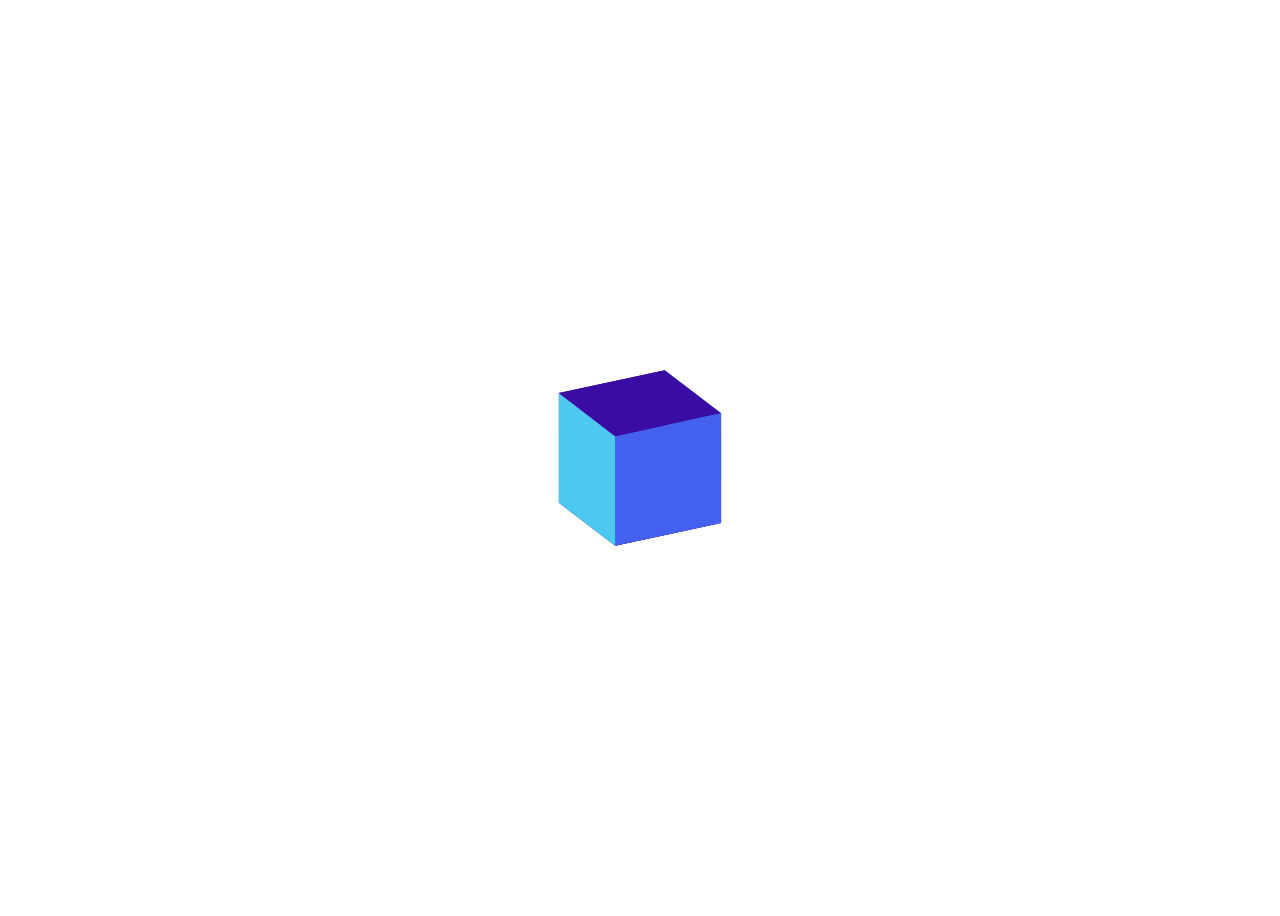
<file: templates/index1.html>
<!DOCTYPE html>
<html lang="en">
<head>
    <meta charset="UTF-8">
    <meta http-equiv="X-UA-Compatible" content="IE=edge">
    <meta name="viewport" content="width=device-width, initial-scale=1.0">
    <title>Cyber Bot Demons</title>
    <style>
       *,
*:after,
*:before {
	box-sizing: border-box;
	transform-style: preserve-3d;
}

body {
	display: grid;
	place-items: center;
	min-height: 100vh;
	font-family:  'Google Sans', sans-serif, system-ui;
}

:root {
	--size: 120;
	--coefficient: 1px;
	--timeline: 2.6s;
	--delay: 0.65s;
  --rotation-y: -24;
  --rotation-x: 28;
  --color-one: #3a0ca3;
  --color-two: #4361ee;
  --color-three: #4cc9f0;
}

.scene {
  position: relative;
  transform: translate3d(0, 0, 100vmin) rotateX(calc(var(--rotation-y, 0) * 1deg)) rotateY(calc(var(--rotation-x, 0) * 1deg)) rotateX(0deg);
}

body {
	transform-origin: 50% 50%;
	animation: scale var(--timeline) var(--delay) infinite linear;
}

@keyframes scale {
  0%, 10% {
    transform: scaleX(1) scaleY(1);
  }
	35%, 100% {
		transform: scaleX(0.5) scaleY(0.5);
	}
}

.shadow {
	width: calc(var(--size) * var(--coefficient));
	position: absolute;
	bottom: 0;
	aspect-ratio: 1;
	transform-origin: 50% 50%;
	background: hsl(210 80% 50% / 0.2);
	transform: rotateX(90deg) translate3d(0, 0, calc((var(--size) * (var(--coefficient) * -0.5)) - 1px)) scale(0.96);
	animation: squish-squosh var(--timeline) var(--delay) infinite, fade var(--timeline) var(--delay) infinite;
	background: black;
}

.loader {
	--depth: var(--size);
	--color: var(--color-one, #8338EC);
	width: calc(var(--depth) * var(--coefficient));
	aspect-ratio: 1;
	transform-origin: 50% 50%;
	animation: squish-squosh var(--timeline) var(--delay) infinite;
}

.spinner {
	animation: spin var(--timeline) var(--delay) infinite;
}

.jumper {
	animation: jump var(--timeline) var(--delay) infinite;
}

@keyframes squish-squosh {
	0%, 50%, 60% {
		scale:  1 1 1;
	}
	10%, 35% {
		scale: 1.2 0.8 1.2;
	}
	25% {
		scale: 0.8 1.2 0.8;
	}
	70% {
		scale: 1 1 2;
	}
	80% {
		scale: 2 1 2;
	}
	90%, 100% {
		scale: 2 2 2;
	}
}


@keyframes fade {
	0%, 10%, 40%, 50%, 60%, 100% {
		opacity: 1;
	}
	25% {
		opacity: 0.5;
	}
}

@keyframes spin {
	0%, 10% { rotate: 0deg; }
	30%, 100% { rotate: -360deg; }
}
@keyframes jump {
	0%, 10%, 35%, 50% {
		translate: 0 0;
	}
	25% {
		translate: 0 -150%;
	}
}

/* Cuboid boilerplate code */
.cuboid {
  width: 100%;
  height: 100%;
  position: relative;
}
.cuboid__side {
  background: var(--color);
  position: absolute;
}
.cuboid__side:nth-of-type(1) {
  --b: 1.1;
  height: calc(var(--depth, 20) * var(--coefficient));
  width: 100%;
  top: 0;
  transform: translate(0, -50%) rotateX(90deg);
}
.cuboid__side:nth-of-type(2) {
  --b: 0.9;
  --color: var(--color-three, #FF006E);
  height: 100%;
  width: calc(var(--depth, 20) * var(--coefficient));
  top: 50%;
  right: 0;
  transform: translate(50%, -50%) rotateY(90deg);
}
.cuboid__side:nth-of-type(3) {
  --b: 1;
  width: 100%;
  height: calc(var(--depth, 20) * var(--coefficient));
  bottom: 0;
  transform: translate(0%, 50%) rotateX(90deg);
}
.cuboid__side:nth-of-type(4) {
  --b: 1;
  --color: var(--color-three, #FF006E);
  height: 100%;
  width: calc(var(--depth, 20) * var(--coefficient));
  left: 0;
  top: 50%;
  transform: translate(-50%, -50%) rotateY(90deg);
}
.cuboid__side:nth-of-type(5) {
  --b: 1;
  --color: var(--color-two, #3A86EF);
  height: 100%;
  width: 100%;
  transform: translate3d(0, 0, calc(var(--depth, 20) * (var(--coefficient) * 0.5)));
  top: 0;
  left: 0;
}
.cuboid__side:nth-of-type(6) {
  --b: 1.2;
  height: 100%;
  width: 100%;
  transform: translate3d(0, 0, calc(var(--depth, 20) * (var(--coefficient) * -0.5))) rotateY(180deg);
  top: 0;
  left: 0;
}
    </style>
</head>
<body>
    <div class="scene">
        <div class="shadow"></div>
        <div class="jumper">
          <div class="spinner">
            <div class="scaler">
              <div class="loader">
                <div class="cuboid">
                  <div class="cuboid__side"></div>
                  <div class="cuboid__side"></div>
                  <div class="cuboid__side"></div>
                  <div class="cuboid__side"></div>
                  <div class="cuboid__side"></div>
                  <div class="cuboid__side"></div>
                </div>
              </div>
            </div>
          </div>
        </div>
      
      </div>



    <script>
      setTimeout(function() {
        window.location.href = "http://127.0.0.1:5000/index"; // Replace "https://example.com" with the desired URL
      }, 4000); // 4000 milliseconds = 4 seconds
    </script>
</body>
</html>
</file>
